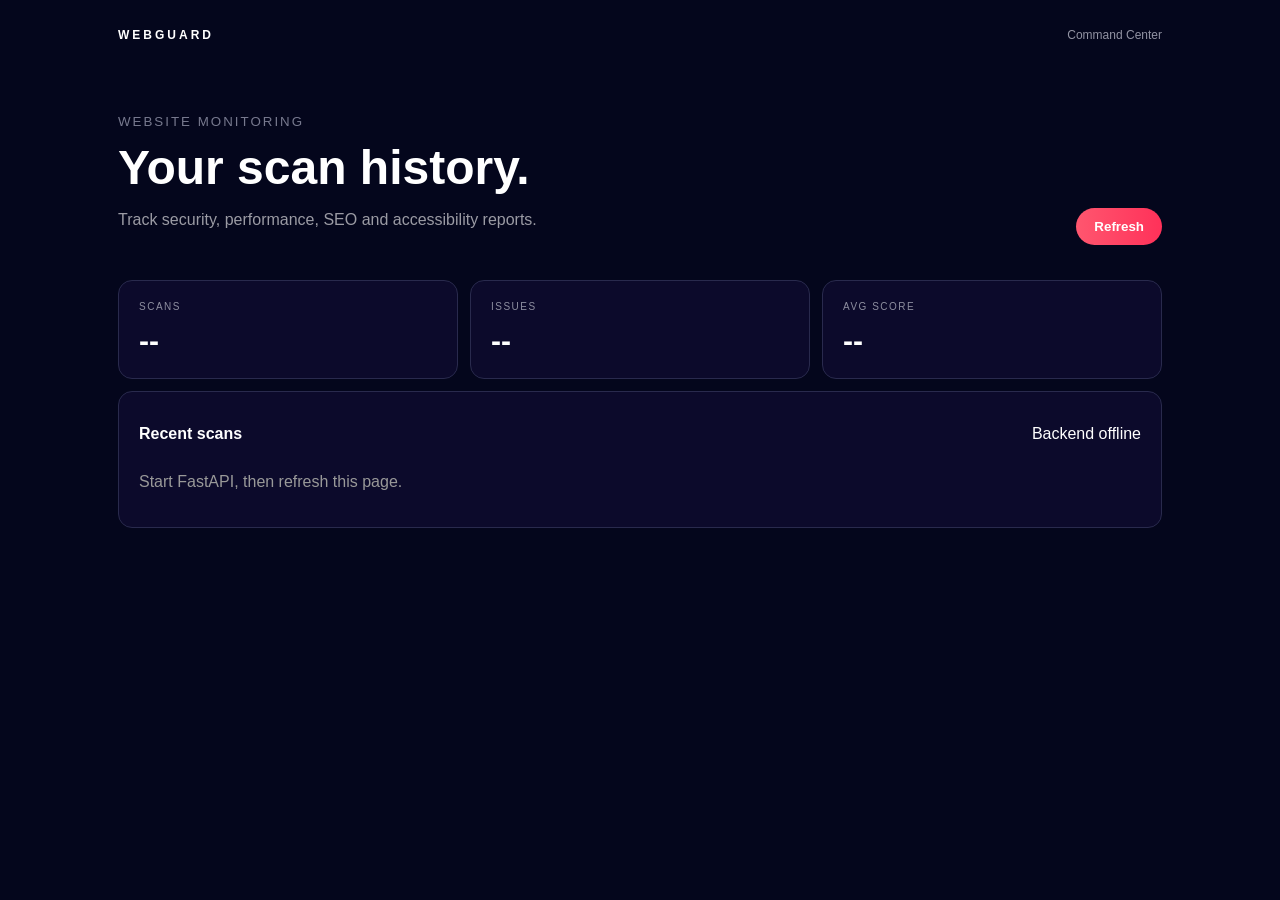
<file: dashboard/index.html>
<!doctype html>
<html>
<head>
  <meta charset="UTF-8">
  <title>WebGuard Dashboard</title>
  <link rel="stylesheet" href="style.css">
</head>
<body>
  <main>
    <nav><div class="brand">WEBGUARD</div><span>Command Center</span></nav>

    <section class="hero">
      <div>
        <small>WEBSITE MONITORING</small>
        <h1>Your scan history.</h1>
        <p>Track security, performance, SEO and accessibility reports.</p>
      </div>
      <button onclick="loadScans()">Refresh</button>
    </section>

    <section class="cards">
      <article><small>SCANS</small><strong id="total">--</strong></article>
      <article><small>ISSUES</small><strong id="issues">--</strong></article>
      <article><small>AVG SCORE</small><strong id="avg">--</strong></article>
    </section>

    <section class="panel">
      <div class="panel-title"><h2>Recent scans</h2><span id="state"></span></div>
      <div id="table"></div>
    </section>
  </main>
  <script src="app.js"></script>
</body>
</html>
</file>
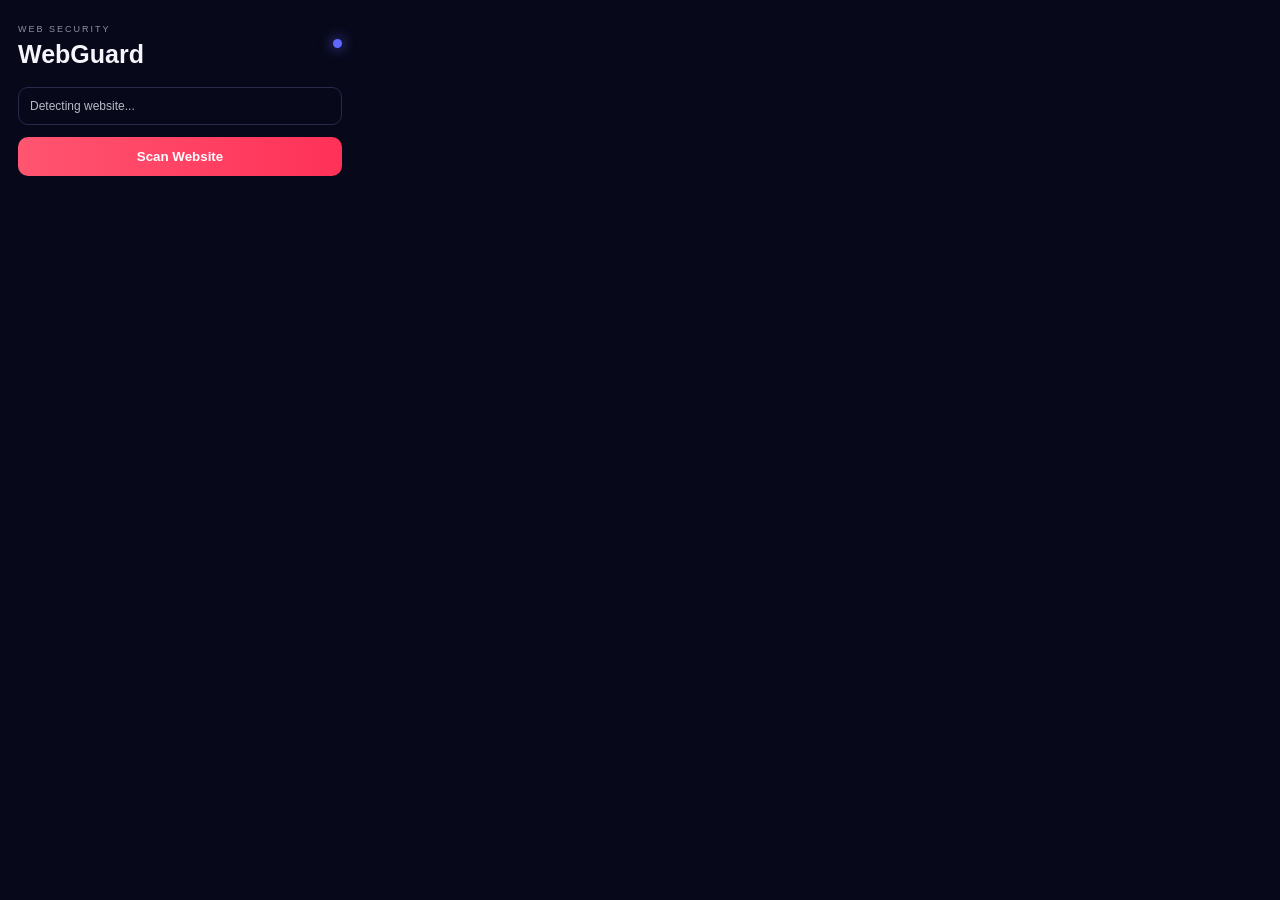
<file: extension/popup.html>
<!doctype html>
<html>
<head>
  <meta charset="UTF-8">
  <title>WebGuard</title>
  <link rel="stylesheet" href="popup.css">
</head>
<body>
  <div class="app">
    <header>
      <div>
        <span class="eyebrow">WEB SECURITY</span>
        <h1>WebGuard</h1>
      </div>
      <span class="dot"></span>
    </header>

    <div id="site" class="site">Detecting website...</div>
    <button id="scan">Scan Website</button>

    <div id="loading" class="loading hidden">Analyzing page…</div>

    <section id="results" class="hidden">
      <div class="score">
        <span>Overall score</span>
        <strong id="overall">--</strong>
      </div>

      <div class="grid">
        <div class="metric"><span>Security</span><b id="security">--</b></div>
        <div class="metric"><span>Performance</span><b id="performance">--</b></div>
        <div class="metric"><span>SEO</span><b id="seo">--</b></div>
        <div class="metric"><span>Accessibility</span><b id="accessibility">--</b></div>
      </div>

      <h2>Issues</h2>
      <ul id="issues"></ul>
      <div id="status" class="status"></div>
    </section>
  </div>
  <script src="popup.js"></script>
</body>
</html>
</file>
<file: dashboard/style.css>
*{box-sizing:border-box}body{margin:0;background:#04061c;color:#fff;font-family:Inter,Arial,sans-serif}main{max-width:1100px;margin:auto;padding:28px}nav{display:flex;justify-content:space-between;align-items:center;color:#9293a3;font-size:12px}.brand{color:#fff;font-weight:800;letter-spacing:3px}.hero{margin:70px 0 35px;display:flex;justify-content:space-between;align-items:end}.hero small{letter-spacing:2px;color:#77798e}.hero h1{font-size:48px;margin:10px 0}.hero p{color:#9b9ba4}.hero button{border:0;padding:11px 18px;border-radius:30px;background:linear-gradient(90deg,#ff566f,#ff3159);color:white;font-weight:700}.cards{display:grid;grid-template-columns:repeat(3,1fr);gap:12px}.cards article,.panel{background:#0c0a2b;border:1px solid #292a4d;border-radius:14px}.cards article{padding:20px}.cards small{display:block;color:#8e8fa0;font-size:10px;letter-spacing:1.5px}.cards strong{font-size:30px;display:block;margin-top:12px}.panel{margin-top:12px;padding:20px}.panel-title{display:flex;justify-content:space-between;align-items:center}.panel-title h2{font-size:16px}.row{display:grid;grid-template-columns:2fr 1fr 1fr 1fr 1fr;gap:10px;padding:14px 4px;border-top:1px solid #222342;font-size:12px}.head{color:#858698;font-size:10px;letter-spacing:1px}.score{font-weight:800}.good{color:#7fd8a5}.warn{color:#ffad5c}@media(max-width:700px){.hero{display:block}.hero h1{font-size:36px}.cards{grid-template-columns:1fr}.row{grid-template-columns:2fr repeat(4,1fr)}}
</file>
<file: extension/popup.css>
*{box-sizing:border-box}body{margin:0;background:#070819;color:#f5f5fb;font-family:Inter,Arial,sans-serif;width:360px}.app{padding:18px}header{display:flex;justify-content:space-between;align-items:center}.eyebrow{font-size:9px;letter-spacing:2px;color:#8f90a2}h1{margin:4px 0 0;font-size:25px}.dot{width:9px;height:9px;border-radius:50%;background:#5f68ff;box-shadow:0 0 14px #5f68ff}.site{margin:18px 0 12px;padding:11px;border:1px solid #292a4d;border-radius:10px;color:#b9bac5;font-size:12px;white-space:nowrap;overflow:hidden;text-overflow:ellipsis}button{width:100%;border:0;border-radius:10px;padding:12px;background:linear-gradient(90deg,#ff5570,#ff3159);color:#fff;font-weight:700;cursor:pointer}button:hover{opacity:.9}.score{margin-top:16px;padding:14px;background:#0d0d26;border:1px solid #292a4d;border-radius:12px;display:flex;justify-content:space-between;align-items:center}.score span{color:#a6a7b2;font-size:12px}.score strong{font-size:30px}.grid{display:grid;grid-template-columns:1fr 1fr;gap:8px;margin-top:8px}.metric{background:#0d0d26;border:1px solid #292a4d;padding:11px;border-radius:10px}.metric span{display:block;color:#9b9ca8;font-size:10px}.metric b{font-size:18px;display:block;margin-top:4px}h2{font-size:13px;margin:18px 0 8px}ul{padding-left:18px;margin:0}li{font-size:11px;color:#bfc0c9;margin:7px 0}.status{margin-top:12px;font-size:10px;color:#858697}.hidden{display:none}.loading{padding:16px;text-align:center;color:#aaa;font-size:12px}
</file>
